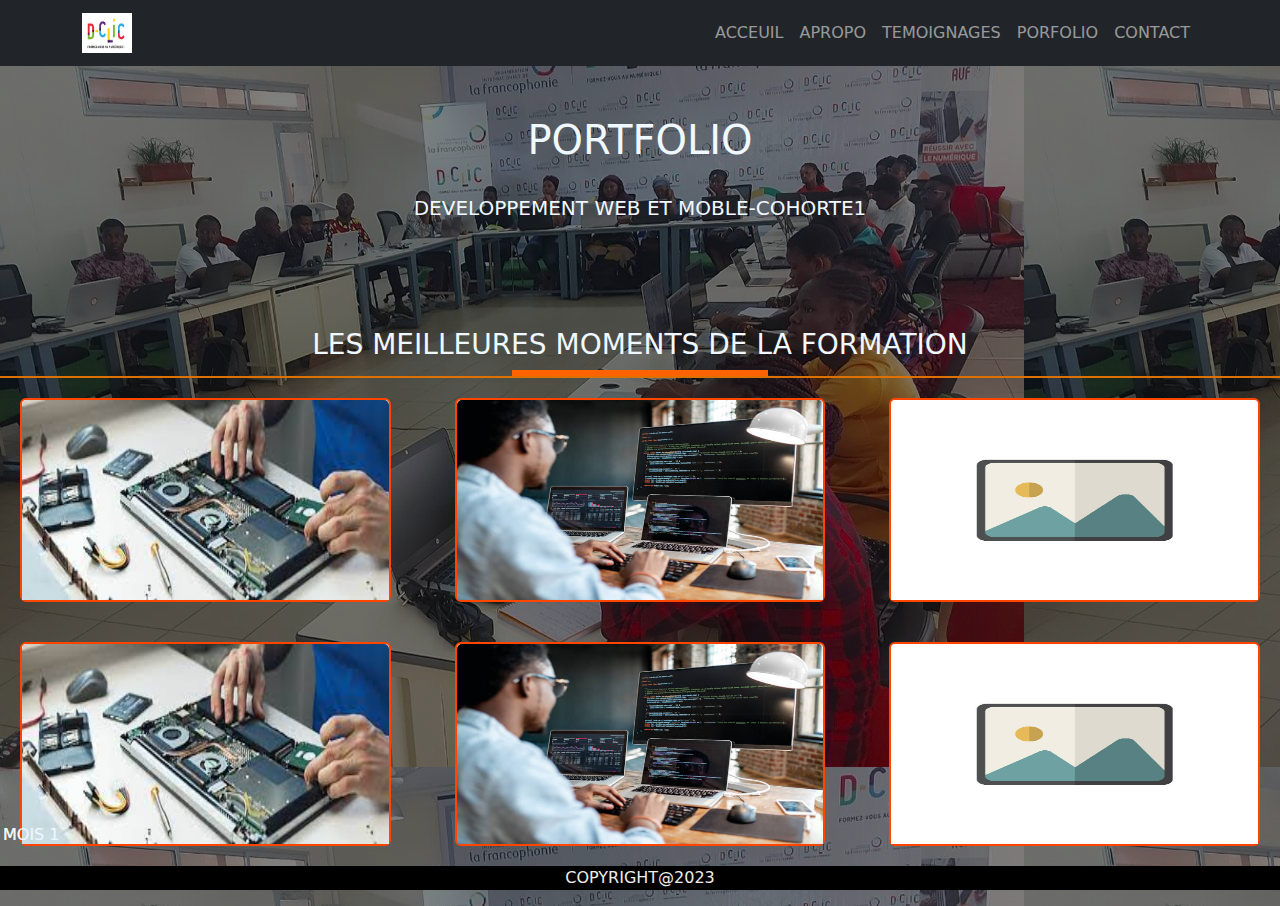
<file: index.html>
<!DOCTYPE html>
<html lang="en">

<head>
    <meta charset="UTF-8">
    <meta http-equiv="X-UA-Compatible" content="IE=edge">
    <meta name="viewport" content="width=device-width, initial-scale=1.0">
    <title>PorfolioD-clic</title>
    <link rel="stylesheet" href="bootstrap/css/bootstrap.min.css">
    <link rel="stylesheet" href="style.css">
</head>

<body>
    <header>
    <nav class=" navbar navbar-expand-md navbar-dark bg-dark">
        <div class="container">
            <a class="navbar-brand" href="#">
                <img src="image/logodeclic.jpeg" alt="logodeclic" width="50" height="40"
                    style="background-size: cover;">
            </a>
            <div class="navbar-header">
                <button class="navbar-toggler" type="button" data-bs-toggle="collapse"
                    data-bs-target="#navbarSupportedContent" aria-controls="navbarSupportedContent"
                    aria-expanded="false" aria-label="Toggle navigation">
                    <span class="navbar-toggler-icon"></span>
                </button>

                <div class="collapse navbar-collapse" id="navbarSupportedContent">
                    <ul class="navbar-nav mx-auto">
                        <li class="nav-item"> <a class="nav-link" href="index.html"> ACCEUIL</a> </li>
                        <li class="nav-item"> <a class="nav-link" href="apropo.html"> APROPO</a></li>
                        <li class="nav-item"> <a class="nav-link" href="temoignage.html"> TEMOIGNAGES</a></li>
                        <li class="nav-item"> <a class="nav-link" href="mois.html"> PORFOLIO</a></li>
                        <li class="nav-item"> <a class="nav-link" href="#"> CONTACT</a></li>

                    </ul>
                </div>

            </div>
        </div>
    </nav>
</header>
    <div class="portefo">
        <h1> PORTFOLIO</h1> <br>
        <h5> DEVELOPPEMENT WEB ET MOBLE-COHORTE1 </h5>
    </div>
    <div class="moyen">
        <h3> LES MEILLEURES MOMENTS DE LA FORMATION </h3>
        <div class="demi-trait"></div>
    </div>
    <div class="contenair">
        <div class="row">
            <div class="col-md-4">
                <div class="card">
                    <img class="card-img-top" src="image/maintenance.jpeg" alt="image1">

                </div>

            </div>

            <div class="col-md-4">
                <div class="card">
                    <img class="card-img-top " src="image/devweb.jpeg" alt="image1">
                </div>
                <div class="card-text-boottom text-enter">
                    <p> MOIS 1 </p>
                </div>

            </div>
            <div class="col-md-4">
                <div class="card">
                    <img class="card-img-top " src="image/imdefaut.jpeg" alt="image1">
                </div>


            </div>
        </div>
        <div class="row">
            <div class="col-md-4">
                <div class="card">
                    <img class="card-img-top" src="image/maintenance.jpeg" alt="image1">

                </div>

            </div>

            <div class="col-md-4">
                <div class="card">
                    <img class="card-img-top " src="image/devweb.jpeg" alt="image1">
                </div>
                <div class="card-text-boottom text-enter">
                    <p> MOIS 1 </p>
                </div>

            </div>
            <div class="col-md-4">
                <div class="card">
                    <img class="card-img-top " src="image/imdefaut.jpeg" alt="image1">
                </div>


            </div>
        </div>
    </div>
    <script src="bootstrap/js/bootstrap.min.js"></script>
</body>
<footer class="footer">
    <p> COPYRIGHT@2023 </p>
</footer>

</html>
</file>
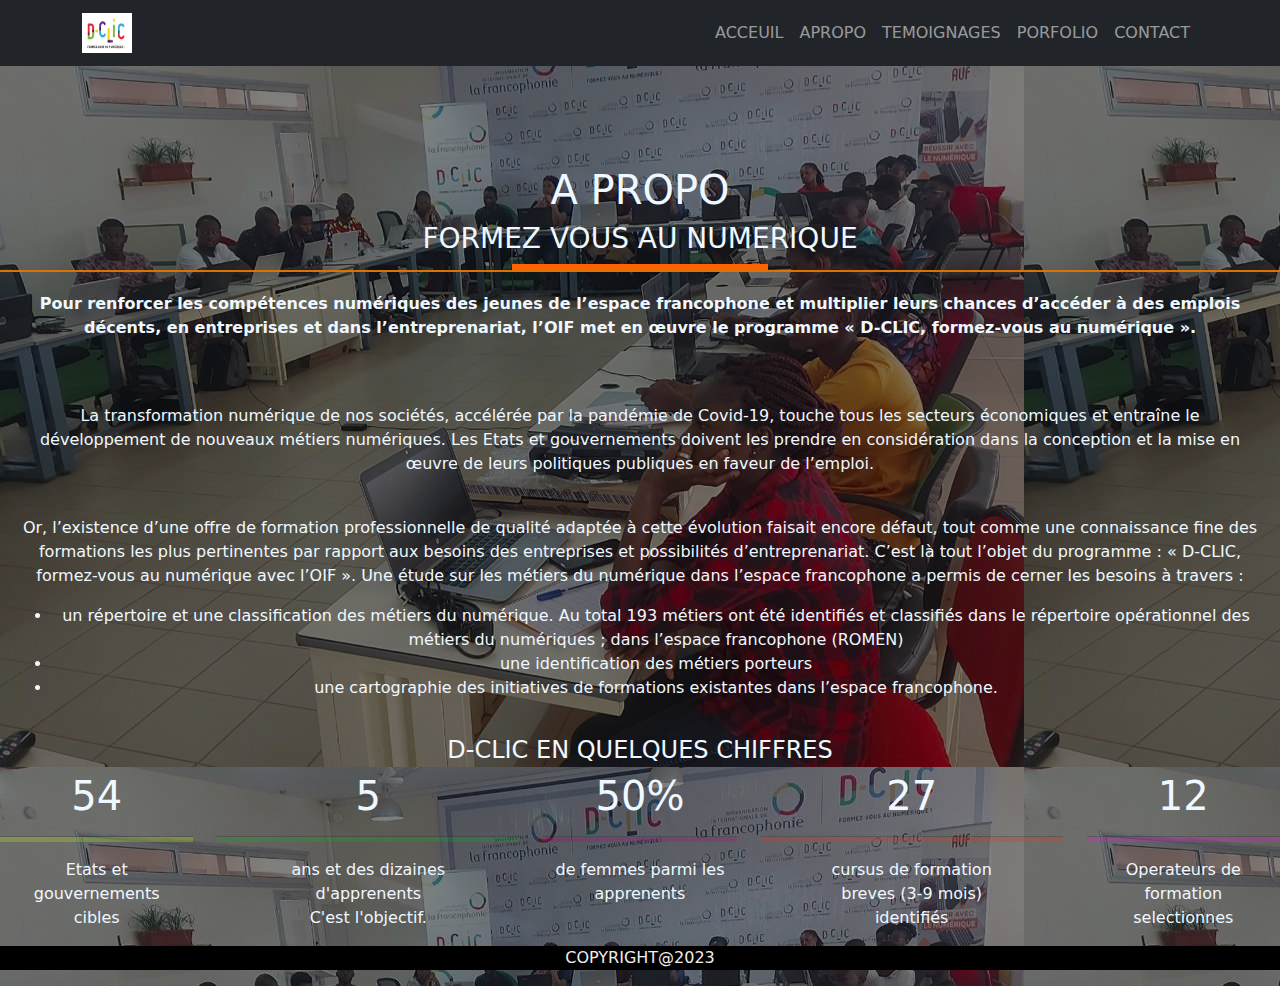
<file: apropo.html>
<!DOCTYPE html>
<html lang="en">

<head>
    <meta charset="UTF-8">
    <meta http-equiv="X-UA-Compatible" content="IE=edge">
    <meta name="viewport" content="width=device-width, initial-scale=1.0">
    <title>apropo</title>
    <link rel="stylesheet" href="bootstrap/css/bootstrap.min.css">
    <link rel="stylesheet" href="style.css">
</head>

<body>
    <header>
    <nav class=" navbar navbar-expand-md navbar-dark bg-dark">
        <div class="container">
            <a class="navbar-brand" href="#">
                <img src="image/logodeclic.jpeg" alt="logodeclic" width="50" height="40"
                    style="background-size: cover;">
            </a>
            <div class="navbar-header">
                <button class="navbar-toggler" type="button" data-bs-toggle="collapse"
                    data-bs-target="#navbarSupportedContent" aria-controls="navbarSupportedContent"
                    aria-expanded="false" aria-label="Toggle navigation">
                    <span class="navbar-toggler-icon"></span>
                </button>

                <div class="collapse navbar-collapse" id="navbarSupportedContent">
                    <ul class="navbar-nav mx-auto">
                        <li class="nav-item"> <a class="nav-link" href="index.html"> ACCEUIL</a> </li>
                        <li class="nav-item"> <a class="nav-link" href="apropo.html"> APROPO</a></li>
                        <li class="nav-item"> <a class="nav-link" href="temoignage.html"> TEMOIGNAGES</a></li>
                        <li class="nav-item"> <a class="nav-link" href="mois.html"> PORFOLIO</a></li>
                        <li class="nav-item"> <a class="nav-link" href="#"> CONTACT</a></li>

                    </ul>
                </div>

            </div>
        </div>
    </nav>
</header>
    <div class="moyen">
        <H1> A PROPO</H1>
        <h3> FORMEZ VOUS AU NUMERIQUE </h3>
        <div class="demi-trait"></div>
    </div>
    <div class="apropo">
        <p> <strong> Pour renforcer les compétences numériques des jeunes de l’espace francophone et multiplier leurs
                chances
                d’accéder à des emplois décents, en entreprises et dans l’entreprenariat, l’OIF met en œuvre le
                programme «
                D-CLIC, formez-vous au numérique ». </strong> </p> <br> <br>
        <p> La transformation numérique de nos sociétés, accélérée par la pandémie de Covid-19, touche tous les secteurs
            économiques et entraîne le développement de nouveaux métiers numériques. Les Etats et gouvernements doivent
            les prendre en considération dans la conception et la mise en œuvre de leurs politiques publiques en faveur
            de l’emploi.</p> <br>
        <p> Or, l’existence d’une offre de formation professionnelle de qualité adaptée à cette évolution faisait encore
            défaut, tout comme une connaissance fine des formations les plus pertinentes par rapport aux besoins des
            entreprises et possibilités d’entreprenariat. C’est là tout l’objet du programme : « D-CLIC, formez-vous au
            numérique avec l’OIF ».

            Une étude sur les métiers du numérique dans l’espace francophone a permis de cerner les besoins à travers :
        <ul>
            <li> un répertoire et une classification des métiers du numérique. Au total 193 métiers ont été identifiés
                et classifiés dans le répertoire opérationnel des métiers du numériques ; dans l’espace francophone
                (ROMEN)</li>
            <li> une identification des métiers porteurs</li>
            <li> une cartographie des initiatives de formations existantes dans l’espace francophone.</li>
        </ul>
        </p>
    </div>
    <h4 style="text-align: center; color: aliceblue;"> D-CLIC EN QUELQUES CHIFFRES</h4>
    <div class="contenair">
        <div class="row">
            <div class="col-sm-2">
                <h1 style="color: aliceblue; text-align: center;"> 54</h1>
                <hr class="trait1" value="50" max="50">
                <p style="color: aliceblue; text-align: center;"> Etats et <br> gouvernements <br> cibles</p>
            </div>
            <div class="col-sm-3">
                <h1 style="color: aliceblue;text-align: center;"> 5 </h1>
                <hr class="trait2" value="50" max="50">
                <p style="color: aliceblue; text-align: center;"> ans et des dizaines <br> d'apprenents<br> C'est
                    l'objectif.</p>
            </div>
            <div class="col-sm-2">
                <h1 style="color: aliceblue;text-align: center;"> 50%</h1>
                <hr class="trait3" value="50" max="50">
                <p style="color: aliceblue; text-align: center;"> de femmes parmi les<br> apprenents</p>
            </div>
            <div class="col-sm-3">
                <h1 style="color: aliceblue;text-align: center;"> 27</h1>
                <hr class="trait4" value="50" max="50">
                <p style="color: aliceblue ;text-align: center;"> cursus de formation <br> breves (3-9 mois) <br>
                    identifiés</p>
            </div>
            <div class="col-sm-2">
                <h1 style="color: aliceblue; text-align: center;"> 12</h1>
                <hr class="trait5" value="50" max="50">
                <p style="color: aliceblue; text-align: center;"> Operateurs de formation <br> selectionnes</p>
            </div>
        </div>
    </div>

    <script src="bootstrap/js/bootstrap.min.js"></script>
</body>
<footer class="footer">
    <p> COPYRIGHT@2023 </p>
</footer>

</html>
</file>
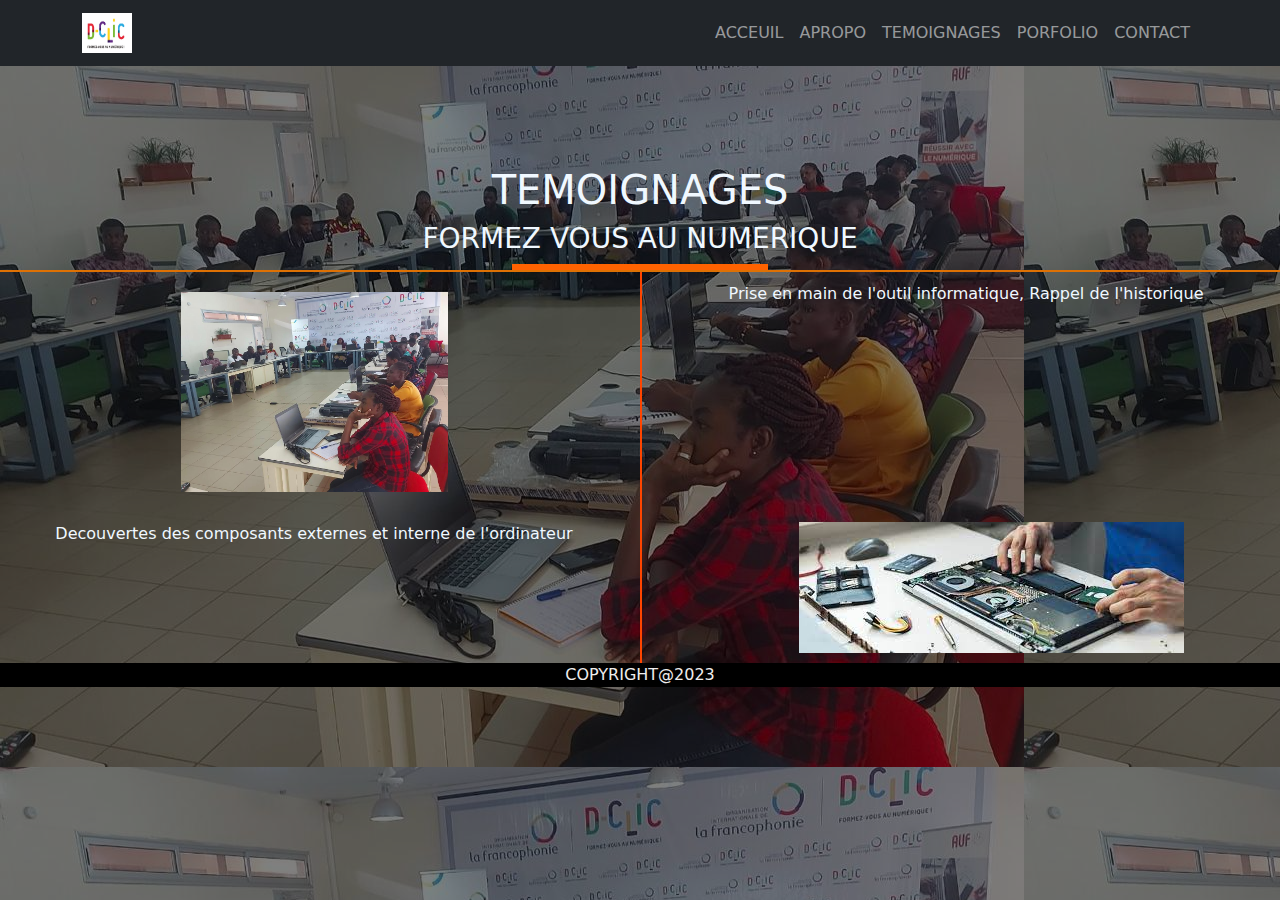
<file: mois.html>
<!DOCTYPE html>
<html lang="en">

<head>
    <meta charset="UTF-8">
    <meta http-equiv="X-UA-Compatible" content="IE=edge">
    <meta name="viewport" content="width=device-width, initial-scale=1.0">
    <title>mois</title>
    <link rel="stylesheet" href="bootstrap/css/bootstrap.min.css">
    <link rel="stylesheet" href="style.css">
</head>

<body>
    <nav class=" navbar navbar-expand-md navbar-dark bg-dark">
        <div class="container">
            <a class="navbar-brand" href="#">
                <img src="image/logodeclic.jpeg" alt="logodeclic" width="50" height="40"
                    style="background-size: cover;">
            </a>
            <div class="navbar-header">
                <button class="navbar-toggler" type="button" data-bs-toggle="collapse"
                    data-bs-target="#navbarSupportedContent" aria-controls="navbarSupportedContent"
                    aria-expanded="false" aria-label="Toggle navigation">
                    <span class="navbar-toggler-icon"></span>
                </button>

                <div class="collapse navbar-collapse" id="navbarSupportedContent">
                    <ul class="navbar-nav mx-auto">
                        <li class="nav-item"> <a class="nav-link" href="index.html"> ACCEUIL</a> </li>
                        <li class="nav-item"> <a class="nav-link" href="apropo.html"> APROPO</a></li>
                        <li class="nav-item"> <a class="nav-link" href="temoignage.html"> TEMOIGNAGES</a></li>
                        <li class="nav-item"> <a class="nav-link" href="mois.html"> PORFOLIO</a></li>
                        <li class="nav-item"> <a class="nav-link" href="#"> CONTACT</a></li>

                    </ul>
                </div>

            </div>
        </div>
    </nav>
    <div class="moyen">
        <H1> TEMOIGNAGES</H1>
        <h3> FORMEZ VOUS AU NUMERIQUE </h3>
        <div class="demi-trait"></div>
    </div>
    <div class="contenair">
        <div class="row">
            <div class="col-6">
                <img src="image/fondDeclic.jpeg" class="imP" alt="priseMain">
            </div>
            <div class="point"></div>
            <div class="col-6">
                <p class=" priseMain"> Prise en main de l'outil informatique,
                    Rappel de l'historique
                </p>
            </div>

        </div>
        <div class="row">
            <div class="col-6">
                <p class="mainte2"> Decouvertes des composants externes et interne de l'ordinateur</p>

            </div>
            <div class="point"></div>
            <div class="col-6">
                <img src="image/maintenance.jpeg" class="img-fluid" alt="mainte2">

            </div>

        </div>

        <div class="vertical-line"> </div>
    </div>
    <script src="bootstrap/js/bootstrap.min.js"></script>
</body>
<footer class="footer">
    <p> COPYRIGHT@2023 </p>
</footer>

</html>
</file>
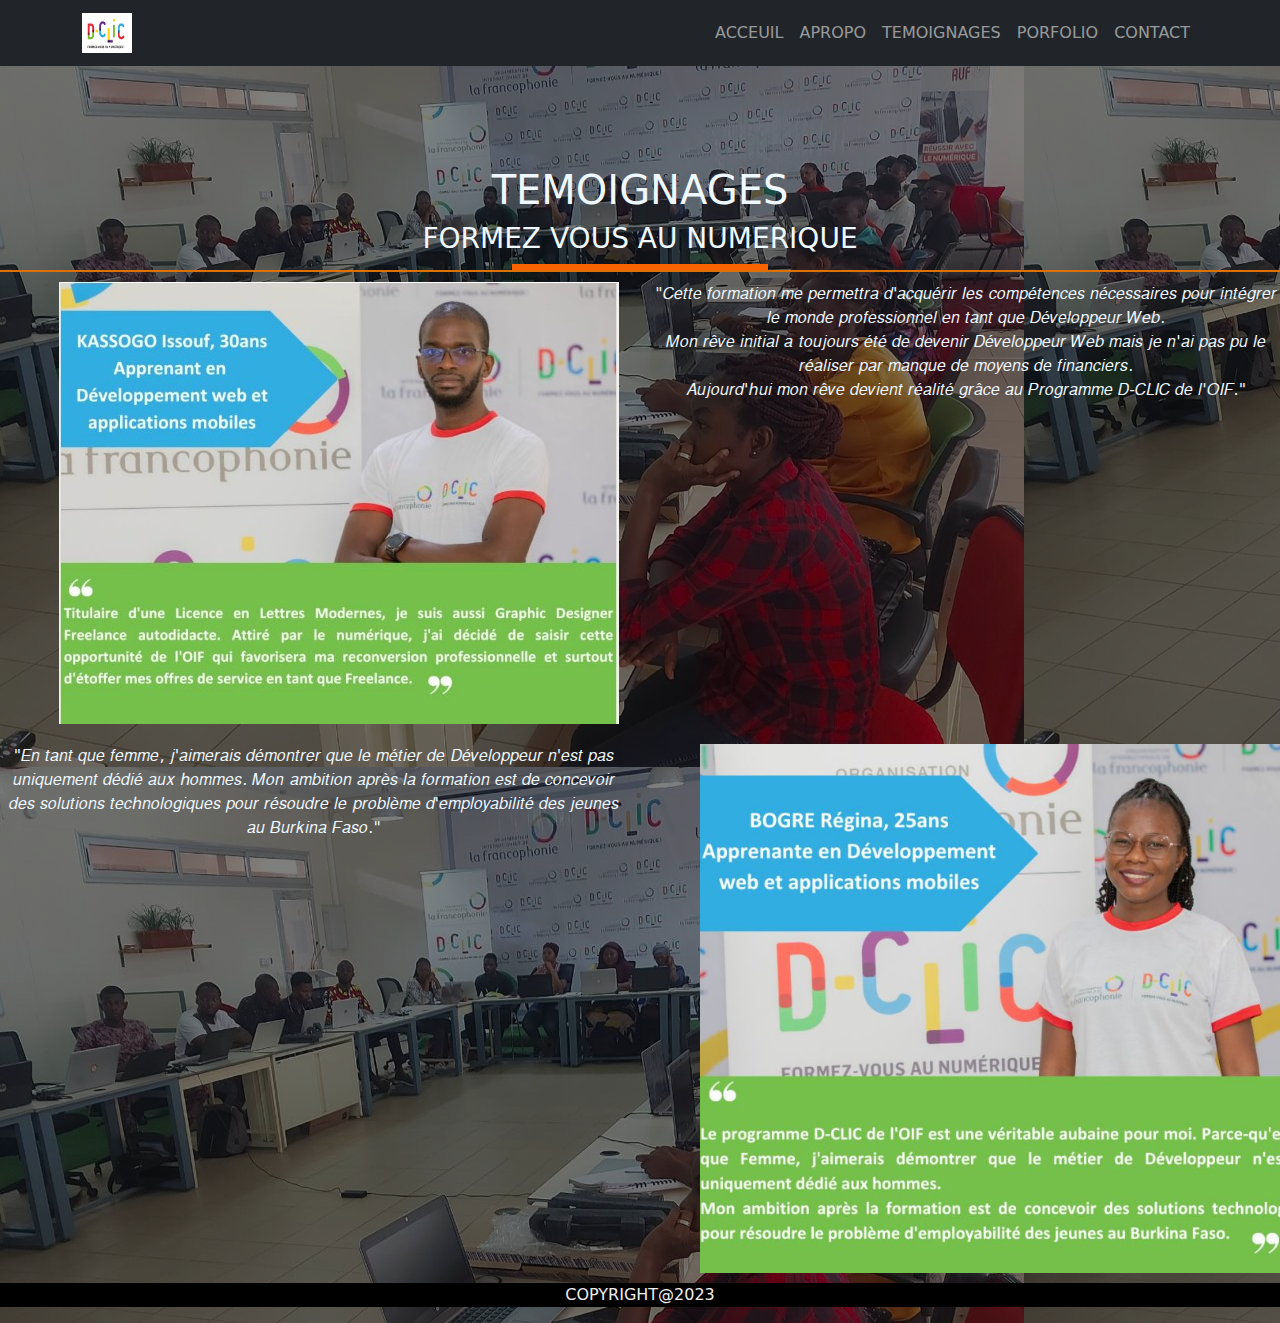
<file: temoignage.html>
<!DOCTYPE html>
<html lang="en">

<head>
    <meta charset="UTF-8">
    <meta http-equiv="X-UA-Compatible" content="IE=edge">
    <meta name="viewport" content="width=device-width, initial-scale=1.0">
    <title>temoignage</title>
    <link rel="stylesheet" href="bootstrap/css/bootstrap.min.css">
    <link rel="stylesheet" href="style.css">
</head>

<body>
    <nav class=" navbar navbar-expand-md navbar-dark bg-dark">
        <div class="container">
            <a class="navbar-brand" href="#">
                <img src="image/logodeclic.jpeg" alt="logodeclic" width="50" height="40"
                    style="background-size: cover;">
            </a>
            <div class="navbar-header">
                <button class="navbar-toggler" type="button" data-bs-toggle="collapse"
                    data-bs-target="#navbarSupportedContent" aria-controls="navbarSupportedContent"
                    aria-expanded="false" aria-label="Toggle navigation">
                    <span class="navbar-toggler-icon"></span>
                </button>

                <div class="collapse navbar-collapse" id="navbarSupportedContent">
                    <ul class="navbar-nav mx-auto">
                        <li class="nav-item"> <a class="nav-link" href="index.html"> ACCEUIL</a> </li>
                        <li class="nav-item"> <a class="nav-link" href="apropo.html"> APROPO</a></li>
                        <li class="nav-item"> <a class="nav-link" href="temoignage.html"> TEMOIGNAGES</a></li>
                        <li class="nav-item"> <a class="nav-link" href="mois.html"> PORFOLIO</a></li>
                        <li class="nav-item"> <a class="nav-link" href="#"> CONTACT</a></li>

                    </ul>
                </div>

            </div>
        </div>
    </nav>
    <div class="moyen">
        <H1> TEMOIGNAGES</H1>
        <h3> FORMEZ VOUS AU NUMERIQUE </h3>
        <div class="demi-trait"></div>
    </div>
    <div class="contenair">
        <div class="row">
            <div class="col-6">
                <img src="image/temoi1.jpeg" class="img-fluid" alt="temoi1">
            </div>
            <div class="col-6">
                <p class=" temoi1"> "𝐶𝑒𝑡𝑡𝑒 𝑓𝑜𝑟𝑚𝑎𝑡𝑖𝑜𝑛 𝑚𝑒 𝑝𝑒𝑟𝑚𝑒𝑡𝑡𝑟𝑎 𝑑'𝑎𝑐𝑞𝑢𝑒́𝑟𝑖𝑟 𝑙𝑒𝑠
                    𝑐𝑜𝑚𝑝𝑒́𝑡𝑒𝑛𝑐𝑒𝑠 𝑛𝑒́𝑐𝑒𝑠𝑠𝑎𝑖𝑟𝑒𝑠 𝑝𝑜𝑢𝑟 𝑖𝑛𝑡𝑒́𝑔𝑟𝑒𝑟 𝑙𝑒 𝑚𝑜𝑛𝑑𝑒
                    𝑝𝑟𝑜𝑓𝑒𝑠𝑠𝑖𝑜𝑛𝑛𝑒𝑙 𝑒𝑛 𝑡𝑎𝑛𝑡 𝑞𝑢𝑒 𝐷𝑒́𝑣𝑒𝑙𝑜𝑝𝑝𝑒𝑢𝑟 𝑊𝑒𝑏. <br> 𝑀𝑜𝑛
                    𝑟𝑒̂𝑣𝑒
                    𝑖𝑛𝑖𝑡𝑖𝑎𝑙 𝑎 𝑡𝑜𝑢𝑗𝑜𝑢𝑟𝑠 𝑒́𝑡𝑒́ 𝑑𝑒 𝑑𝑒𝑣𝑒𝑛𝑖𝑟 𝐷𝑒́𝑣𝑒𝑙𝑜𝑝𝑝𝑒𝑢𝑟 𝑊𝑒𝑏
                    𝑚𝑎𝑖𝑠 𝑗𝑒 𝑛'𝑎𝑖 𝑝𝑎𝑠 𝑝𝑢 𝑙𝑒 𝑟𝑒́𝑎𝑙𝑖𝑠𝑒𝑟 𝑝𝑎𝑟 𝑚𝑎𝑛𝑞𝑢𝑒 𝑑𝑒 𝑚𝑜𝑦𝑒𝑛𝑠 𝑑𝑒
                    𝑓𝑖𝑛𝑎𝑛𝑐𝑖𝑒𝑟𝑠. <br> 𝐴𝑢𝑗𝑜𝑢𝑟𝑑'ℎ𝑢𝑖 𝑚𝑜𝑛 𝑟𝑒̂𝑣𝑒 𝑑𝑒𝑣𝑖𝑒𝑛𝑡 𝑟𝑒́𝑎𝑙𝑖𝑡𝑒́
                    𝑔𝑟𝑎̂𝑐𝑒 𝑎𝑢 𝑃𝑟𝑜𝑔𝑟𝑎𝑚𝑚𝑒 𝐷-𝐶𝐿𝐼𝐶 𝑑𝑒 𝑙'𝑂𝐼𝐹."
                </p>
            </div>

        </div>
        <div class="row">
            <div class="col-6">
                <p class="temoi2"> "𝐸𝑛 𝑡𝑎𝑛𝑡 𝑞𝑢𝑒 𝑓𝑒𝑚𝑚𝑒, 𝑗'𝑎𝑖𝑚𝑒𝑟𝑎𝑖𝑠 𝑑𝑒́𝑚𝑜𝑛𝑡𝑟𝑒𝑟 𝑞𝑢𝑒 𝑙𝑒 𝑚𝑒́𝑡𝑖𝑒𝑟
                    𝑑𝑒 𝐷𝑒́𝑣𝑒𝑙𝑜𝑝𝑝𝑒𝑢𝑟 𝑛'𝑒𝑠𝑡 𝑝𝑎𝑠 𝑢𝑛𝑖𝑞𝑢𝑒𝑚𝑒𝑛𝑡 𝑑𝑒́𝑑𝑖𝑒́ 𝑎𝑢𝑥 ℎ𝑜𝑚𝑚𝑒𝑠.
                    𝑀𝑜𝑛 𝑎𝑚𝑏𝑖𝑡𝑖𝑜𝑛 𝑎𝑝𝑟𝑒̀𝑠 𝑙𝑎 𝑓𝑜𝑟𝑚𝑎𝑡𝑖𝑜𝑛 𝑒𝑠𝑡 𝑑𝑒 𝑐𝑜𝑛𝑐𝑒𝑣𝑜𝑖𝑟 𝑑𝑒𝑠
                    𝑠𝑜𝑙𝑢𝑡𝑖𝑜𝑛𝑠 𝑡𝑒𝑐ℎ𝑛𝑜𝑙𝑜𝑔𝑖𝑞𝑢𝑒𝑠 𝑝𝑜𝑢𝑟 𝑟𝑒́𝑠𝑜𝑢𝑑𝑟𝑒 𝑙𝑒 𝑝𝑟𝑜𝑏𝑙𝑒̀𝑚𝑒
                    𝑑'𝑒𝑚𝑝𝑙𝑜𝑦𝑎𝑏𝑖𝑙𝑖𝑡𝑒́ 𝑑𝑒𝑠 𝑗𝑒𝑢𝑛𝑒𝑠 𝑎𝑢 𝐵𝑢𝑟𝑘𝑖𝑛𝑎 𝐹𝑎𝑠𝑜."</p>
            </div>
            <div class="col-6">
<img src="image/temoi2.jpeg"  class="img-fluid" alt="temoi2">
            </div>

        </div>
    </div>
    </div>
    <script src="bootstrap/js/bootstrap.min.js"></script>
</body>
<footer class="footer">
    <p> COPYRIGHT@2023 </p>
</footer>

</html>
</file>
<file: style.css>
body {
    background-image: url(image/fondDeclic.jpeg);
    background-color: gray;
    background-blend-mode: multiply;
}

.portefo {
    text-align: center;
    color: aliceblue;
    padding-top: 50px;
}

.moyen {
    text-align: center;
    color: aliceblue;
    padding-top: 100px;
    border-bottom: 2px solid rgb(222, 113, 4);
}
.demi-trait{
    border-bottom: 6px solid rgb(255, 98, 0);
    width: 20%;
    margin: 0 auto;
}

.card {
    position: relative;
    display: block;
    margin: 20px;
    border: 2px solid orangered;
}

.card-img-top {
    width: 100%;
    height: 200px;
    margin: 0%;

}

.card-text {
    text-align: center;

}
.card-text-boottom{
    position: absolute;
    padding: 3px;
    color: aliceblue;
    bottom: 0;
    left: 0;
    right: 0;
    
}
.text-center{
    text-align: center;
    
}

.footer {
    color: rgb(239, 237, 237);
    text-align: center;
    background-color: black;
}
.col-6{
    padding: 20px;
    height: 100%;
}
.img-fluid{
    height: 60%;
    margin-left: 50px;
}
.temoi1{
    margin: 0 auto;
    text-align: center;
    color: aliceblue;
    height: 100%;
}
.temoi2{
    margin: 0 auto;
    text-align: center;
    color: aliceblue;
    height: 100%;
}
.apropo{
    color: aliceblue;
    text-align: center;
    padding: 20px;
}
.contenair{
    position: relative;
}
.vertical-line{
    position: absolute;
    top: 0;
    bottom: 0;
    left: 50%;
    border-left: 2px solid orangered;
}
.col-6-m{
    position: relative;
    padding: 0 10px;
}
.point{
    position: absolute;
    top: 50%;
    left: -10px;
    width: 20px;
    height: 20px;
    border-radius: 50% solid blue;
    border: 50px;
}
.priseMain {
    margin: 0 auto;
    text-align: center;
    color: aliceblue;
    height: 100%;
}
.mainte2{
    margin: 0 auto;
    text-align: center;
    color: aliceblue;
    height: 100%;   
}
.col-6{
    position: relative;
    padding: 10px;
    text-align: center;
    text-size-adjust: 20px;
}
.imP{
    margin: 10px;
    height: 200px;
    size: cover;
}
.trait1{
    border-bottom: 5px solid rgb(202, 249, 18);
}
.trait2{
    border-bottom: 5px solid rgb(10, 182, 33);
}
.trait3{
    border-bottom: 5px solid rgb(181, 9, 118);
}
.trait4{
    border-bottom: 5px solid rgb(244, 51, 7);
}
.trait5{
    border-bottom: 5px solid rgb(249, 18, 226);
}
</file>
